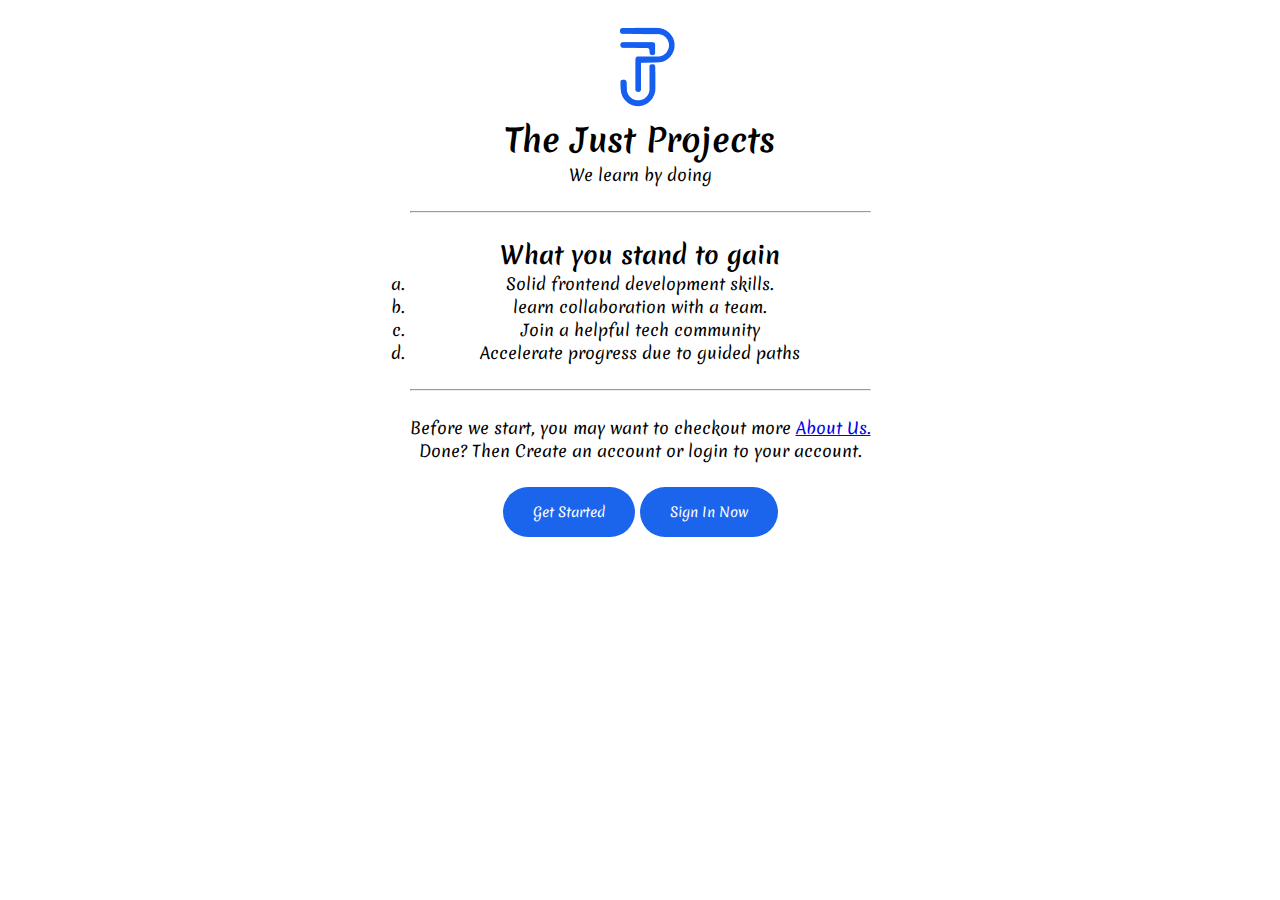
<file: About/index.html>
<!DOCTYPE html>
<html lang="en">

<head>
    <meta charset="UTF-8">
    <meta http-equiv="X-UA-Compatible" content="IE=edge">
    <meta name="viewport" content="width=device-width, initial-scale=1.0">
    <link rel="preconnect" href="https://fonts.googleapis.com">
    <link rel="preconnect" href="https://fonts.gstatic.com" crossorigin>
    <link href="https://fonts.googleapis.com/css2?family=Merienda:wght@400;500;800&display=swap" rel="stylesheet">
    <link rel="icon" href="./logojustproject.png" type="image/png">
    <link rel="stylesheet" href="styles.css">

    <title>About Page</title>
</head>

<body>
    <div class="container">
        <div class="flex-container">
            <img src="logojustproject.png" alt="the just project logo">
            <h1>The Just Projects</h1>
            <p class="instructions">We learn by doing</p>
            <hr />
            <h2 class="details">What you stand to gain</h2>
            <ol type="a" class="list">
                <li>Solid frontend development skills.</li>
                <li>learn collaboration with a team.</li>
                <li>Join a helpful tech community</li>
                <li>Accelerate progress due to guided paths</li>
            </ol>
            <hr />
            <p class="footer">Before we start, you may want to checkout more <a href="#">About Us.</a></p>
            <p class="create-acc">Done? Then Create an account or login to your account.</p>
            <button type="submit" class="btn">Get Started</button>
            <button type="submit" class="btn">Sign In Now</button>
        </div>
    </div>
</body>

</html>
</file>
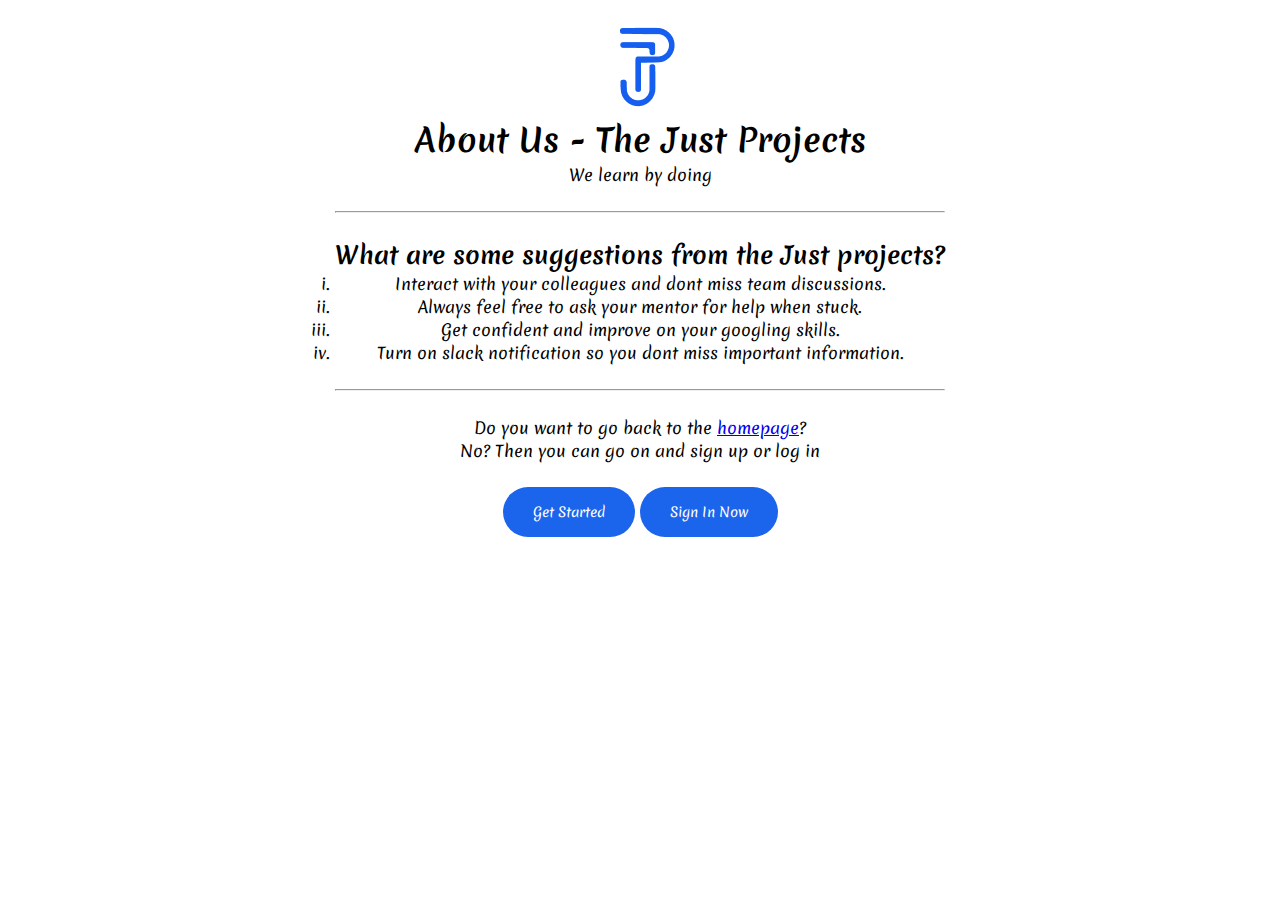
<file: Homepage/index.html>
<!DOCTYPE html>
<html lang="en">

<head>
    <meta charset="UTF-8">
    <meta http-equiv="X-UA-Compatible" content="IE=edge">
    <meta name="viewport" content="width=device-width, initial-scale=1.0">
    <link rel="preconnect" href="https://fonts.googleapis.com">
    <link rel="preconnect" href="https://fonts.gstatic.com" crossorigin>
    <link href="https://fonts.googleapis.com/css2?family=Merienda:wght@400;500;800&display=swap" rel="stylesheet">
    <link rel="stylesheet" href="styles.css">
    <link rel="icon" href="./logojustproject.png" type="image/png">
    <title>HomePage</title>
</head>

<body>
    <div class="container">
        <div class="flex-container">
            <img src="logojustproject.png" alt="the just project logo">
            <h1 >About Us - The Just Projects</h1>
            <P class="instructions">We learn by doing</P>
            <hr />
            <h2 class="details">What are some suggestions from the Just projects?</h2>
            <ol type="i" class="list">
                <li>Interact with your colleagues and dont miss team discussions.</li>
                <li>Always feel free to ask your mentor for help when stuck.</li>
                <li>Get confident and improve on your googling skills.</li>
                <li>Turn on slack notification so you dont miss important information.</li>
            </ol>
            <hr />
            <p class="footer">Do you want to go back to the <a href="#">homepage</a>?</p>
            <p class="create-acc">No? Then you can go on and sign up or log in</p>
            <button type="submit" class="btn">Get Started</button>
            <button type="submit" class="btn">Sign In Now</button>
        </div>
    </div>
</body>

</html>
</file>
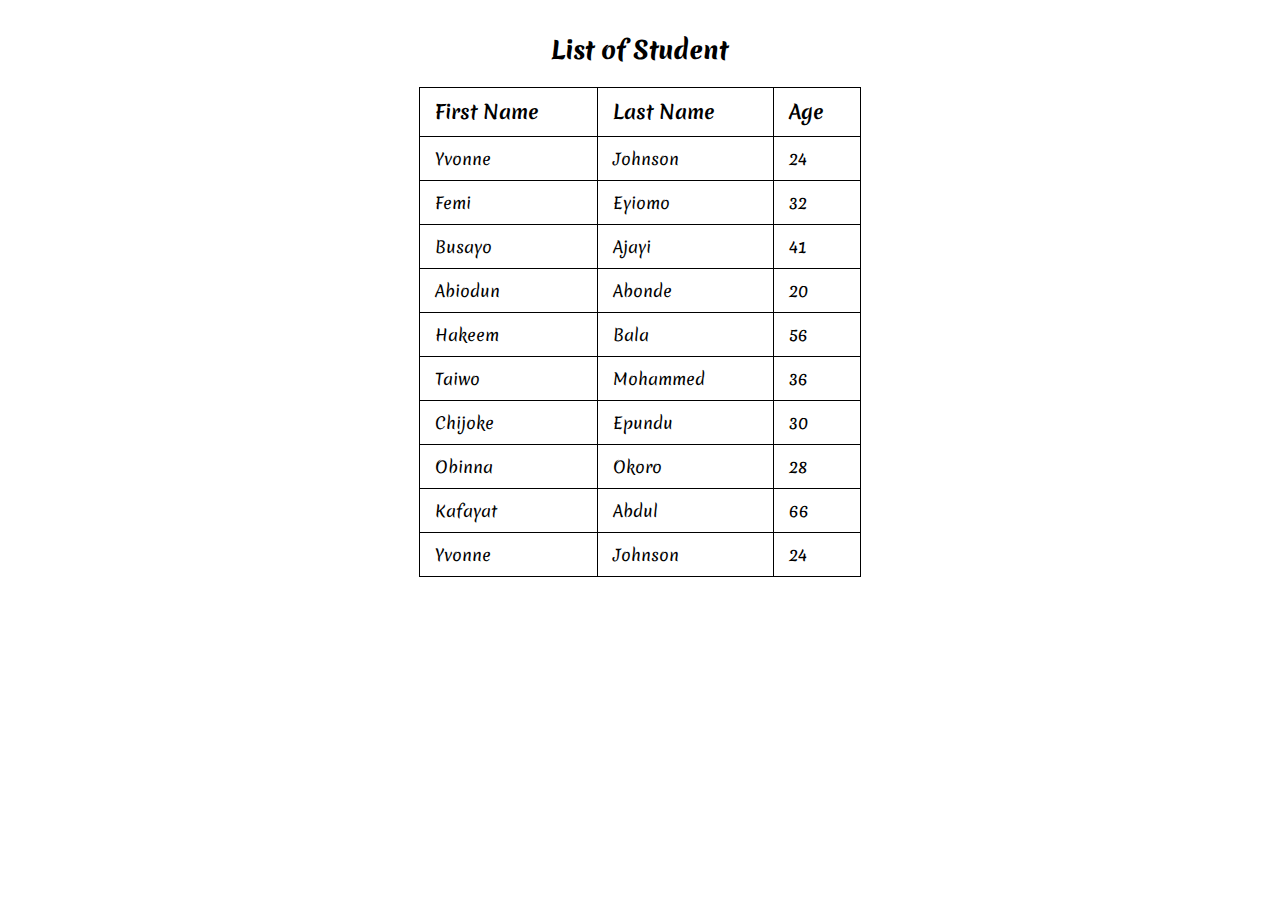
<file: Table.task/index.html>
<!DOCTYPE html>
<html lang="en">

<head>
    <meta charset="UTF-8">
    <meta http-equiv="X-UA-Compatible" content="IE=edge">
    <meta name="viewport" content="width=device-width, initial-scale=1.0">
    <link rel="preconnect" href="https://fonts.googleapis.com">
    <link rel="preconnect" href="https://fonts.gstatic.com" crossorigin>
    <link href="https://fonts.googleapis.com/css2?family=Merienda:wght@400;500;800&display=swap" rel="stylesheet">
    <link rel="stylesheet" href="styles.css">
    <title>Table Task</title>
</head>

<body>
    <table>
        <caption>List of Student</caption>
        <thead>
            <tr>
                <th>First Name</th>
                <th>Last Name</th>
                <th>Age</th>
            </tr>
        </thead>
        <tbody>
            <tr>
                <td>Yvonne</td>
                <td> Johnson</td>
                <td>24</td>
            </tr>
            <tr>
                <td>Femi</td>
                <td> Eyiomo</td>
                <td>32</td>
            </tr>
            <tr>
                <td>Busayo</td>
                <td> Ajayi</td>
                <td>41</td>
            </tr>
            <tr>
                <td>Abiodun</td>
                <td> Abonde</td>
                <td>20</td>
            </tr>
            <tr>
                <td>Hakeem</td>
                <td> Bala</td>
                <td>56</td>
            </tr>
            <tr>
                <td>Taiwo</td>
                <td> Mohammed</td>
                <td>36</td>
            <tr>
                <td>Chijoke</td>
                <td>Epundu</td>
                <td>30</td>
            </tr>
            <tr>
                <td>Obinna</td>
                <td> Okoro</td>
                <td>28</td>
            </tr>
            <tr>
                <td>Kafayat</td>
                <td> Abdul</td>
                <td>66</td>
            </tr>
            <tr>
                <td>Yvonne</td>
                <td> Johnson</td>
                <td>24</tb>
            </tr>

            </tr>
        </tbody>
        <tfoot></tfoot>
    </table>
</body>

</html>
</file>
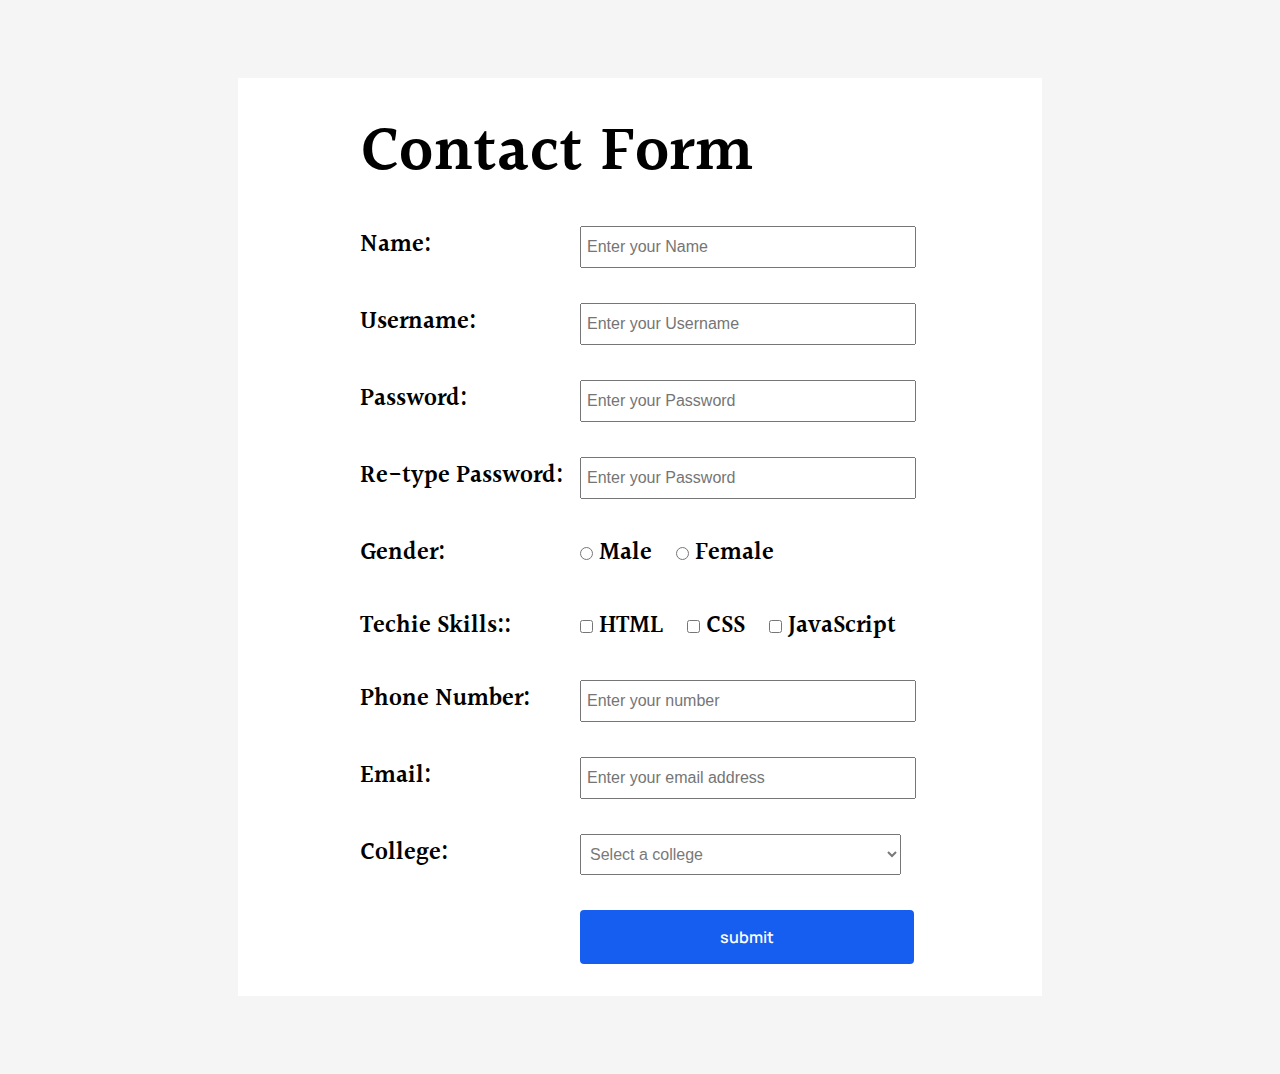
<file: Form/form.html>
<!DOCTYPE html>
<html lang="en">

<head>
    <meta charset="UTF-8">
    <meta http-equiv="X-UA-Compatible" content="IE=edge">
    <meta name="viewport" content="width=device-width, initial-scale=1.0">
    <link rel="preconnect" href="https://fonts.googleapis.com">
    <link rel="preconnect" href="https://fonts.gstatic.com" crossorigin>
    <link href="https://fonts.googleapis.com/css2?family=Halant:wght@600&display=swap" rel="stylesheet">
    <link rel="preconnect" href="https://fonts.googleapis.com">
    <link rel="preconnect" href="https://fonts.gstatic.com" crossorigin>
    <link href="https://fonts.googleapis.com/css2?family=Manrope:wght@500;600&display=swap" rel="stylesheet">
    <link rel="stylesheet" href="styles.css">
    <title>Html Form</title>
</head>

<body>
    <div class="container">
        <form action="">
            <h1>Contact Form</h1>
            <div class="form-div">
                <label for="Name">Name:</label>
                <input type="text" name="name" id="Name" placeholder="Enter your Name" required>
            </div>
            <div class="form-div">
                <label for="Name">Username:</label>
                <input type="text" name="name" id="Name" placeholder="Enter your Username" required>
            </div>
            <div class="form-div">
                <label for="password">Password:</label>
                <input type="password" name="password" id="password" placeholder="Enter your Password"
                    pattern="(?=.*\d)(?=.*[a-z])(?=.*[A-Z]).{8,}" required>

            </div>
            <div class="form-div">
                <label for="retype-password">Re-type Password:</label>
                <input type="password" name="retype-password" id="retype-password" placeholder="Enter your Password"
                    pattern="(?=.*\d)(?=.*[a-z])(?=.*[A-Z]).{8,}" required>
            </div>
            <div class="form-div">
                <label for="gender">Gender:</label>

                <div class="gender-div"> <label><input type="radio" name="gender" id="gender" required> Male</label>
                </div>
                <div> <label><input type="radio" name="gender" id="gender" required> Female</label></div>

            </div>
            <div class="form-div">
                <label for="name">Techie Skills::</label>
                <div class="skils-div"><label class="label-div" for="name"><input type="checkbox" name="text" required> HTML</div>
                <div class="skils-div"><label for="name"><input type="checkbox" name="text" required> CSS</div>
                <div class="skils-div"><label for="name"><input type="checkbox" name="text" required> JavaScript</div>

            </div>
            <div class="form-div">
                <label for="number">Phone Number:</label>
                <input type="tel" name="number" id="number" placeholder="Enter your number" required>

            </div>
            <div class="form-div">
                <label for="email">Email:</label>
                <input type="email" name="email" id="email" placeholder="Enter your email address" required>

            </div>
            <div class="form-div">
                <label for="college"> College:</label>
                <div>
                    <select name="college" id="" required>
                        <option value="">Select a college</option>
                        <option value="Adekunle Ajasin University">Adekunle Ajasin University</option>
                        <option value="OAU-Obafemi Awolowo University">OAU-Obafemi Awolowo University</option>
                        <option value="UL-University of Lagos">UL-University of Lagos</option>
                        <option value="ESU-Ekiti State University">ESU-Ekiti State University</option>
                    </select>
                </div>
            </div>
            <button type="submit" class="btn" >submit</button>
        </form>
            
    </div>
</body>

</html>
</file>
<file: About/styles.css>
*{
    margin: 0;
    padding: 0;
}


body{
    margin: 0;
    text-align: center;
    font-family: 'Merienda', cursive;
}

.container{
    display: flex;
    align-items: center;
    justify-content: center;
    font-family: 'Merienda', cursive;
}

.details{
    padding-top: 25px;
}

.instructions{
    padding-bottom: 25px;
}

.list
{
  padding-bottom: 25px;  
}

.footer{
    padding-top: 25px;
}

.create-acc{
    padding-bottom: 25px;
}

.btn{
    padding: 15px 30px;
    border-style: none;
    border-radius: 30px ;
    color: #ffff;
    background: rgb(27, 100, 236);
    font-family: 'Merienda', cursive;
    cursor: pointer; 
    }
</file>
<file: Homepage/styles.css>
*{
    margin: 0;
    padding: 0;
}


body{
    margin: 0;
    text-align: center;
    font-family: 'Merienda', cursive;
}

.container{
    display: flex;
    align-items: center;
    justify-content: center;
    font-family: 'Merienda', cursive;
}

.details{
    padding-top: 25px;
}

.instructions{
    padding-bottom: 25px;
}

.list
{
  padding-bottom: 25px;  
}

.footer{
    padding-top: 25px;
}

.create-acc{
    padding-bottom: 25px;
}

.btn{
padding: 15px 30px;
border-style: none;
border-radius: 30px ;
color: #ffff;
background: rgb(27, 100, 236);
font-family: 'Merienda', cursive;
cursor: pointer; 
}
</file>
<file: Table.task/styles.css>
table{
    margin: auto;
    width: 35%;
}

table ,th, td{
    border: 1px solid black;
  border-collapse: collapse;
  padding:10px 15px ;
  text-align: start;
}
caption{
    margin-top: 25px;
    margin-bottom:20px ;
    font-family: 'Merienda', cursive;
    font-weight: 800;
    font-size: 1.5rem;
}

thead{
    font-family: 'Merienda', cursive;
    font-weight: 700;
    font-size: larger;
}
tbody{
    font-family: 'Merienda', cursive;
    font-weight: 400;
    font-size: bold;
}
</file>
<file: Form/styles.css>
* {
    margin: 0;
    padding: 0;
}

body {
    background-color: #F5F5F5;
}

.container {
    border: 2px solid white;
    background: #FFFFFF;
    margin: 78px auto;
    align-items: center;
    justify-content: center;
    margin: 78px auto;
    width: 800px;
}

.container h1 {
    margin: 25px 0;
    font-family: 'Halant';
    font-style: normal;
    font-weight: 600;
    font-size: 64px;
    line-height: 150%;
    letter-spacing: 0.005em;
    color: #000000;
    margin-left: 120px;
}


.form-div {
    display: flex;
    justify-content: start;
    margin-bottom: 35px;
    margin-left: 120px;
}

.form-div label {
    font-family: 'Halant';
    font-style: normal;
    font-weight: 600;
    font-size: 24px;
    color: #000000;
    width: 220px;
}

.form-div input {
    padding: 10px 120px 10px 5px;
    font-size: 16px;
    color: #797979;
}

select {
    padding: 10px 50px 10px 5px;
    font-style: normal;
    font-weight: 400;
    font-size: 16px;
    color: #797979;
}

.skils-div{
    margin-right: 24px;
    gap: 10px;
    font-family: 'Manrope', sans-serif;
    font-size: normal;
    font-weight: 500;
}

.label-div{
font-family: 'Manrope';
font-style: normal;
font-weight: 500;
font-size: 24px;
color: #000000;

}

.gender-div{
    margin-right: 24px;
}

.btn {
    padding: 16px 140px;
    background-color: #155EEF;
    border-radius: 4px;
    border: none;
    margin-bottom: 30px;
    margin-left: 340px;
    color: #FFFFFF;
    font-family: 'Manrope', sans-serif;
    font-size: 16px;
    font-weight: 600;
}
</file>
